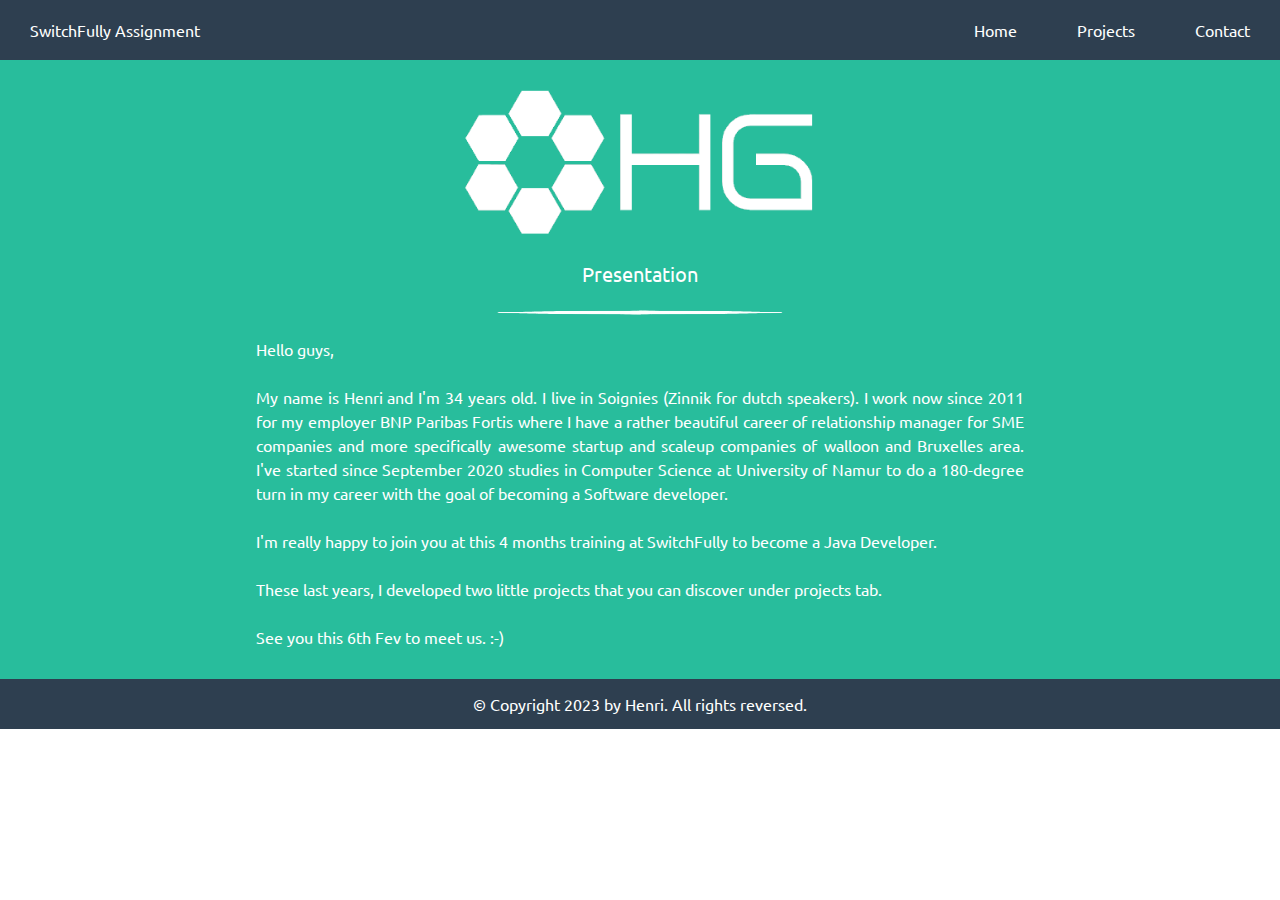
<file: index.html>
<!DOCTYPE html>
<html lang="en">
    <head>
        <meta charset='UTF-8'/>
        <title>HG presentation WebSite</title>
        <link rel="stylesheet" href="styles.css">
        <link href="https://fonts.googleapis.com/css2?family=Ubuntu:wght@300&display=swap" rel="stylesheet">
        <meta name="viewport" content="width=device-width, initial-scale=1.0, maximum-scale=1.0"/>
    </head>

    <body>
        <div class="page">

            <header>
                <div class="menu">
                    <div class="menu SF-assignment"><p>SwitchFully Assignment</p></div>
                    <div class="menu nav">
                        <div class="menu nav home"><a href="#">Home</a></div>
                        <div class="menu nav projects"><a href="projects/projects.html">Projects</a></div>
                        <div class="menu nav contact"><a href="contact/contact.html">Contact</a></div>
                    </div>
                </div>
                <div class="logo-container">
                    <img id="logo-png" src="images/Logo-blanc.png" alt="logo">
                </div>
                <div class="logo-container-text">
                    <p>Presentation</p>
                </div>
                <div class="logo-separator">
                    <img src="images/div-sep.png" alt="logo-separator">
                </div>
            </header>
            
            <main class="content">
                <div class="content presentation">
                    <p>Hello guys, </br></br>
                        My name is Henri and I'm 34 years old. I live in Soignies (Zinnik for dutch speakers).
                        I work now since 2011 for my employer BNP Paribas Fortis where I have a rather beautiful career of relationship manager for SME companies and more specifically awesome startup and scaleup companies of walloon and Bruxelles area.
                        I've started since September 2020 studies in Computer Science at University of Namur to do a 180-degree turn in my career with the goal of becoming a Software developer.
                    </br></br>
                    I'm really happy to join you at this 4 months training at SwitchFully to become a Java Developer.
                    </br></br>
                    These last years, I developed two little projects that you can discover under <a href="Projects/projects.html">projects tab</a>.
                    </br></br>
                    See you this 6th Fev to meet us.  :-)
                    </p>

                </div>  
            </main>
    
            <footer class="footer">
                <p>&copy; Copyright 2023 by Henri. All rights reversed.</p>
            </footer>

        </div>
    </body>
</html>
</file>
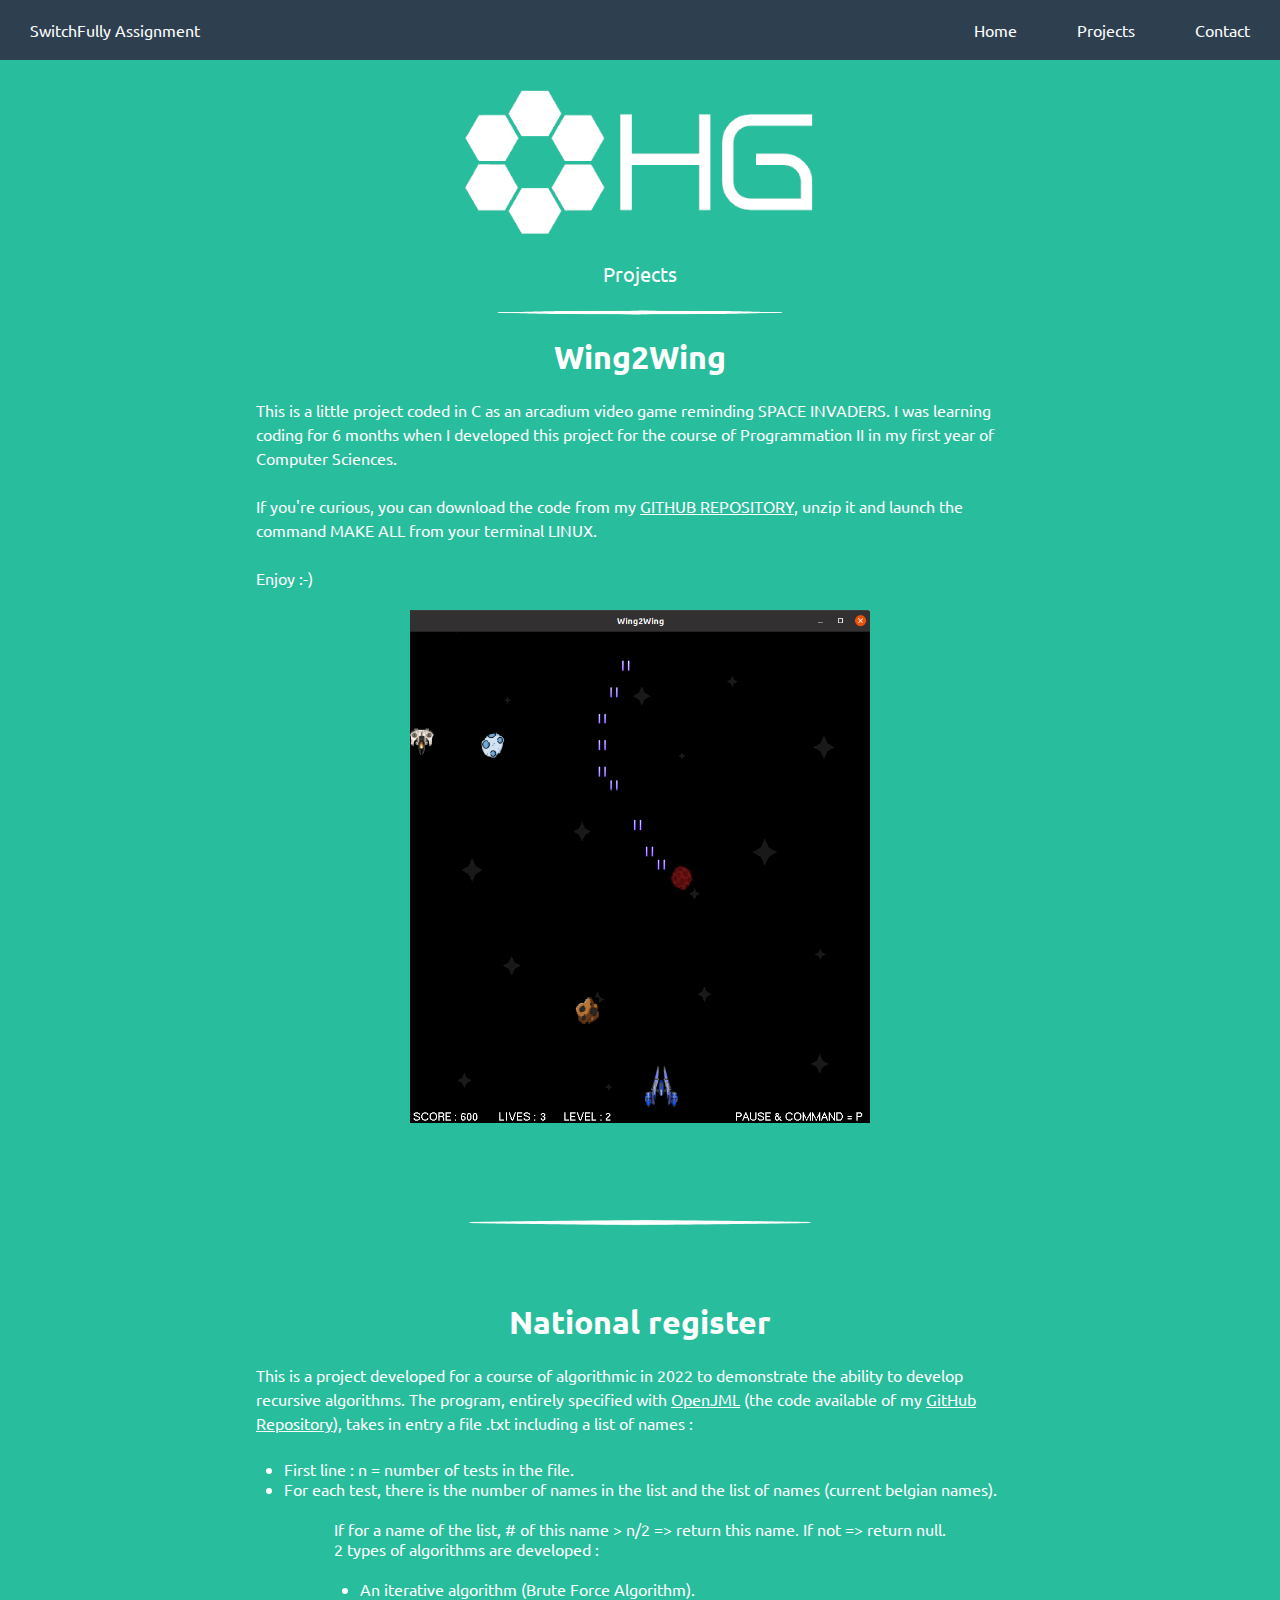
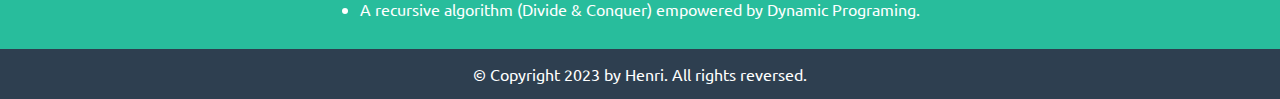
<file: projects/projects.html>
<!DOCTYPE html>
<html lang="en">
    <head>
        <meta charset='UTF-8'/>
        <title>HG presentation WebSite</title>
        <link rel="stylesheet" href="styles.css">
        <link href="https://fonts.googleapis.com/css2?family=Ubuntu:wght@300&display=swap" rel="stylesheet">
        <meta name="viewport" content="width=device-width, initial-scale=1.0, maximum-scale=1.0"/>
    </head>

    <body>
        <div class="page">

            <header>
                <div class="menu">
                    <div class="menu SF-assignment"><p>SwitchFully Assignment</p></div>
                    <div class="menu nav">
                        <div class="menu nav home"><a href="../index.html">Home</a></div>
                        <div class="menu nav projects"><a href="#">Projects</a></div>
                        <div class="menu nav contact"><a href="../contact/contact.html">Contact</a></div>
                    </div>
                </div>
                <div class="logo-container">
                    <img id="logo-png" src="../images/Logo-blanc.png" alt="logo">
                </div>
                <div class="logo-container-text">
                    <p>Projects</p>
                </div>
                <div class="logo-separator">
                    <img src="../images/div-sep.png" alt="logo-separator">
                </div>
            </header>
            
            <main class="content">
                <div class="content presentation">
                    <h1>Wing2Wing</h1>
                    <p>This is a little project coded in C as an arcadium video game reminding SPACE INVADERS.
                    I was learning coding for 6 months when I developed this project for the course of Programmation II in my first year of Computer Sciences.
                    </br></br>
                    If you're curious, you can download the code from my <a target="_blank" href="https://github.com/henrigvs/Wing2Wing">GITHUB REPOSITORY</a>, unzip it and launch the command MAKE ALL from your terminal LINUX.
                    </br></br>
                    Enjoy  :-)
                    </p>
                    <div class="content presentation wing2wing">
                        <img src="../images/Wing2Wing.png" alt="wing2wing">
                    </div>
                    <div class="content presentation separator">
                        <img src="../images/div-sep.png" alt="separator">
                    </div>
                    
                </div>  

                <div class="content presentation">
                    <h1>National register</h1>
                    <p>This is a project developed for a course of algorithmic in 2022 to demonstrate the ability to develop recursive algorithms.
                    
                    The program, entirely specified with <a target="_blank" href="https://www.openjml.org/">OpenJML</a> (the code available of my <a target="_blank" href="https://github.com/henrigvs/NationalRegister">GitHub Repository</a>), takes in entry a file .txt including a list of names :</br></br>
                    <ul>
                        <li>
                            First line : n = number of tests in the file.
                        </li>
                        <li>
                            For each test, there is the number of names in the list and the list of names (current belgian names).
                        </li>
                    </ul>

                    </br>
                        If for a name of the list, # of this name > n/2 => return this name. If not => return null.</br>
                        2 types of algorithms are developed :</br></br>
                        <ul>
                            <li>An iterative algorithm (Brute Force Algorithm).</li>
                            <li>A recursive algorithm (Divide & Conquer) empowered by Dynamic Programing.</li>
                        </ul>
                    </p>
                </div>

                

            </main>
    
            <footer class="footer">
                <p>&copy; Copyright 2023 by Henri. All rights reversed.</p>
            </footer>

        </div>
    </body>
</html>
</file>
<file: styles.css>
*
{
    margin: 0;
    padding: 0;
    box-sizing: border-box;
    color: white;
}

.page
{
    display: flex;
    flex-wrap: wrap;
}

/* --------  Header rules --------  */

header{
    width: 100%;
}

.menu{
    background-color: #2e3f50;
    height: 60px;
    display: flex;
    font-family: "Ubuntu", sans-serif;
    align-items: center;
    /*border: 1px white solid; /* for debug */
}

.SF-assignment{
    padding : 0 30px 0 30px;
}

.nav{
    margin-left: auto;
}
a:link, a:visited, a:hover, a:active{
    text-decoration: none;
    color: white;
    
}

.home, .projects, .contact{
    padding: 0 30px 0 30px;
}

.logo-container{
    background-color: #28bd9c;
    display: flex;
    align-items: center;
    justify-content: center;
    padding-top: 20px;
    padding-bottom: 20px;

    /*border: #fff solid 1px; /* for debug */
}
.logo-container img{
    width: 30%;
    max-width: 400px;
}
.logo-container-text{
    background-color: #28bd9c;
    font-family: "Ubuntu", sans-serif;
    font-size: 20px;
    color: black;
    text-align: center;
}
.logo-separator
{
    background-color: #28bd9c;
    height: 50px;
    display: flex;
    align-items: center;
    justify-content: center;
}
.logo-separator img
{
    width: 30%;
    max-width: 400px;
}

/* -------- Content rules -------- */

main
{
    background-color: #28bd9c;
    width: 100%;
    height: auto;
    padding-bottom: 30px;
    font-family: "Ubuntu", sans-serif;
}
.content{
    display: flex;
    flex-wrap: wrap;
    justify-content: center;
}

.presentation{
    width: 60%;
    text-align: justify;
}

.presentation p{
    line-height: 1.5;
}


/* -------- Footer rules ------- */

.footer{
    height: 50px;
    background-color: #2e3f50;
    font-family: "Ubuntu", sans-serif;
    width: 100%;
    display: flex;
    align-items: center;
    justify-content: center;   
}
</file>
<file: projects/styles.css>
*
{
    margin: 0;
    padding: 0;
    box-sizing: border-box;
    color: white;
}

.page
{
    display: flex;
    flex-wrap: wrap;
}

/* --------  Header rules --------  */

header{
    width: 100%;
}

.menu{
    background-color: #2e3f50;
    height: 60px;
    display: flex;
    font-family: "Ubuntu", sans-serif;
    align-items: center;
    /*border: 1px white solid; /* for debug */
}

.SF-assignment{
    padding : 0 30px 0 30px;
}

.nav{
    margin-left: auto;
}
a:link, a:visited, a:hover, a:active{
    text-decoration: none;
    color: white;
    
}

.home, .projects, .contact{
    padding: 0 30px 0 30px;
}

.logo-container{
    background-color: #28bd9c;
    display: flex;
    align-items: center;
    justify-content: center;
    padding-top: 20px;
    padding-bottom: 20px;

    /*border: #fff solid 1px; /* for debug */
}
.logo-container img{
    width: 30%;
    max-width: 400px;
}
.logo-container-text{
    background-color: #28bd9c;
    font-family: "Ubuntu", sans-serif;
    font-size: 20px;
    color: black;
    text-align: center;
}
.logo-separator
{
    background-color: #28bd9c;
    height: 50px;
    display: flex;
    align-items: center;
    justify-content: center;
}
.logo-separator img
{
    width: 30%;
    max-width: 400px;
}

/* -------- Content rules -------- */

main
{
    background-color: #28bd9c;
    width: 100%;
    height: auto;
    padding-bottom: 30px;
    font-family: "Ubuntu", sans-serif;
}
.content{
    display: flex;
    flex-wrap: wrap;
    align-items: center;
    justify-content: center;
}

.presentation{
    width: 60%;
    text-align:left;
}

.presentation h1{
    padding-bottom: 20px;
}
.presentation p{
    line-height: 1.5;
}

.presentation a{
    text-decoration: underline;
}

.presentation img{
    padding-top: 20px;
    padding-bottom: 10px;
    padding-left: auto;
    width: 100%;
    height: auto;
}

.separator{
    margin: 0;
}

/* -------- Footer rules ------- */

.footer{
    height: 50px;
    background-color: #2e3f50;
    font-family: "Ubuntu", sans-serif;
    width: 100%;
    display: flex;
    align-items: center;
    justify-content: center;   
}
</file>
